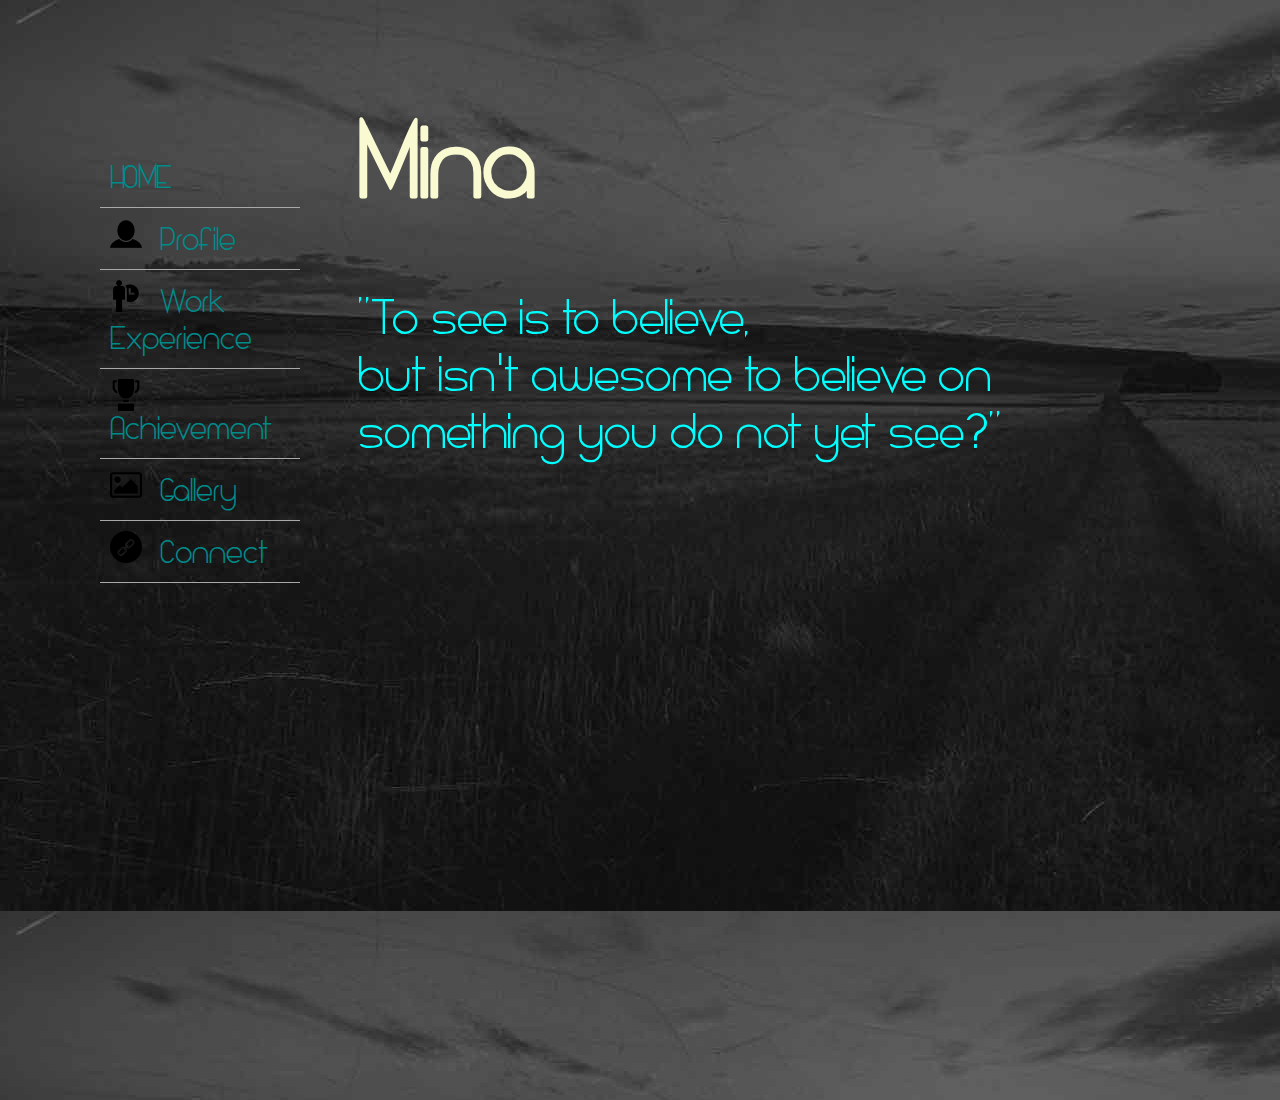
<file: index.html>
<html>
    <head> 
    <title> Welcome </title>
    <link rel="icon" href="images/mina.png">
    <link rel="stylesheet" type="text/css" href="styles/style.css"/>

    <meta name= "viewport" content = "width=device-width,initial-scale: 1.0, user-scalable=0"/>

    </head>
  
    <body background = "images/background.jpg">
        
     
        <section id="container">
            
            <section class ="sidebar"  >
               
               <ul id = "nav">
                   
                   <li> <a href="default.html" target="frame" > HOME</a></li>
                   <li> <a href="profile.html" target="frame" ><img src="images/003-people.png">  Profile</a></li>
                   <li> <a href="workexperience.html" target="frame" ><img src="images/002-employee.png">  Work Experience</a></li>
                   <li> <a href="achievement.html" target="frame" ><img src="images/001-trophy.png"> Achievement</a></li>
                   <li> <a href="gallery.html" target="frame" ><img src="images/002-picture.png"> Gallery</a></li>
                   <li> <a href="link.html" target="frame"><img src="images/001-link.png"> Connect</a></li>

            </section>


            <section class="content">
                        <iframe src ="default.html" width="100%" height="100%" name="frame" scolling="none" frameborder="0"</iframe>                

            </section>

        </section> 


    </body>
</html>
</file>
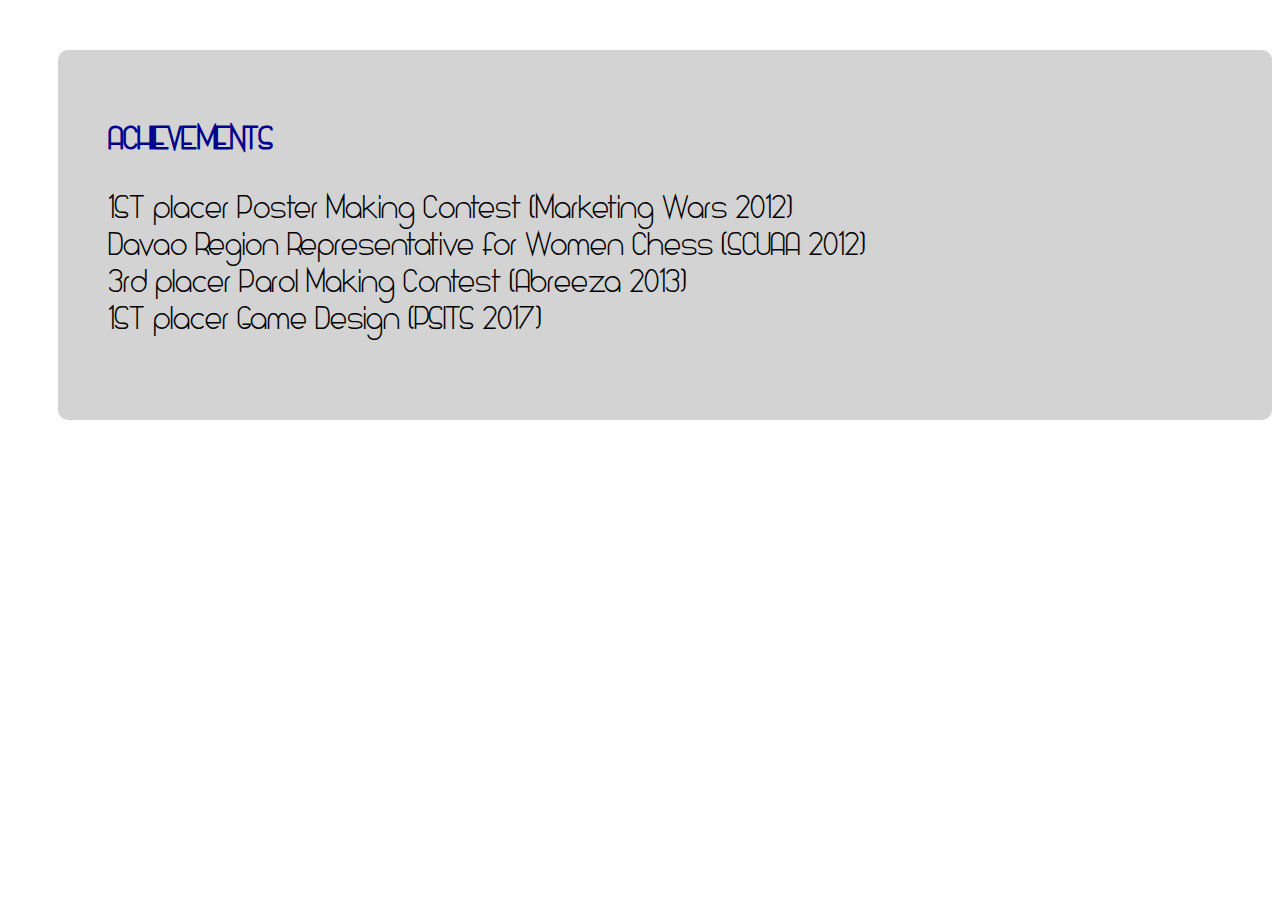
<file: achievement.html>
<html>
    <head>
    <link rel="stylesheet" type="text/css" href="styles/achievementS.css"/>
    
            </head>
    <body >
 
        <div id = "achievements">
               
              <h1> ACHIEVEMENTS </h1>

              <p> 
                  1ST placer Poster Making Contest (Marketing Wars 2012) <br>
                  Davao Region Representative for Women Chess (SCUAA 2012)<br>
                  3rd placer Parol Making Contest (Abreeza 2013) <br>
                  1ST placer Game Design (PSITS 2017) <br>
                  
                   
                    

            </div>

    </body>





</html>
</file>
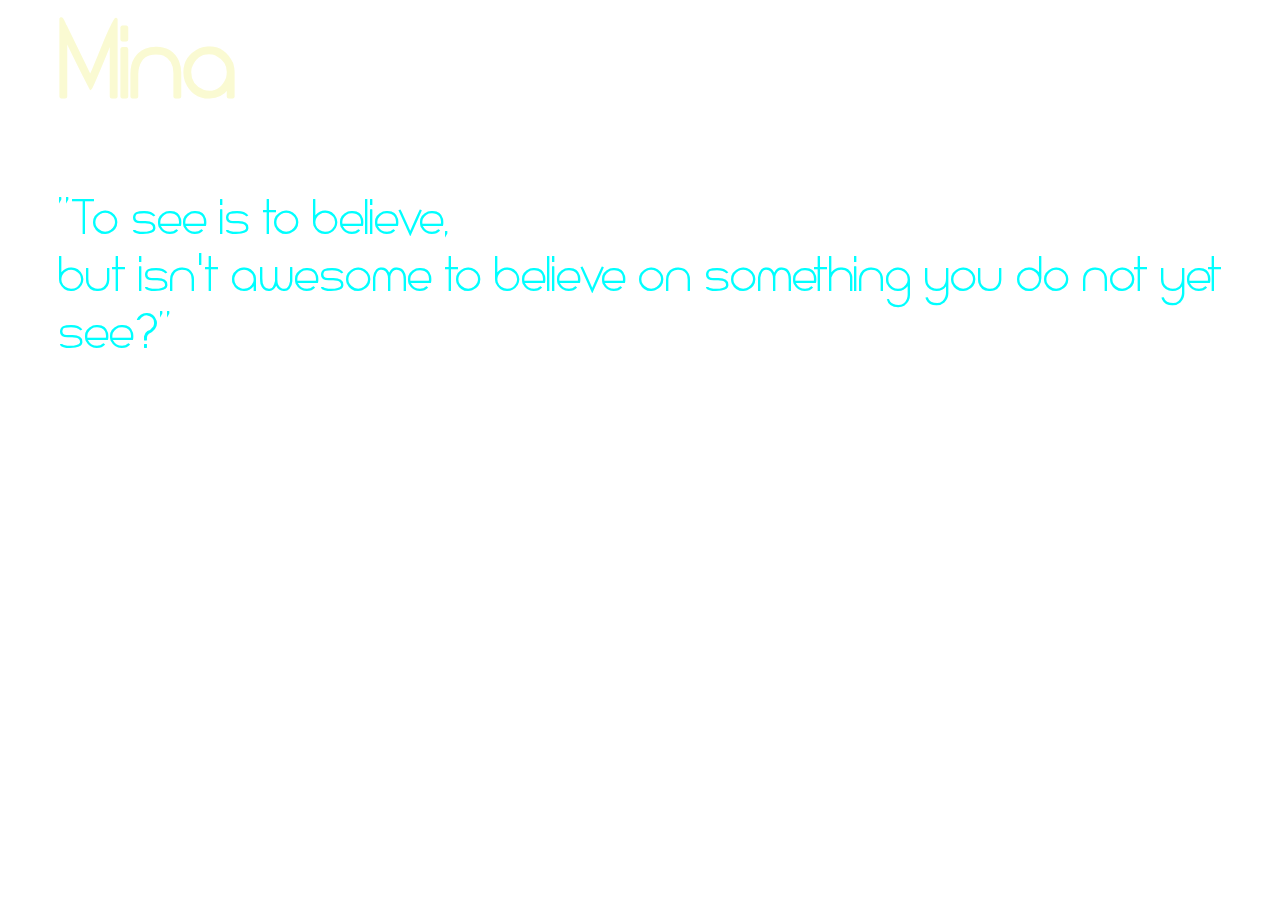
<file: default.html>
<html>
    <head>
     <link rel="stylesheet" type="text/css" href="styles/defaultS.css"/>

    
            </head>
    <body>
        <style> 

            </style>

                <div class="defaultFace">
                    <h1> Mina </h1>
                    <p>"To see is to believe,<br> but isn't awesome to believe on something you do not yet see?"</br></p>
                </div>
    </body>





</html>
</file>
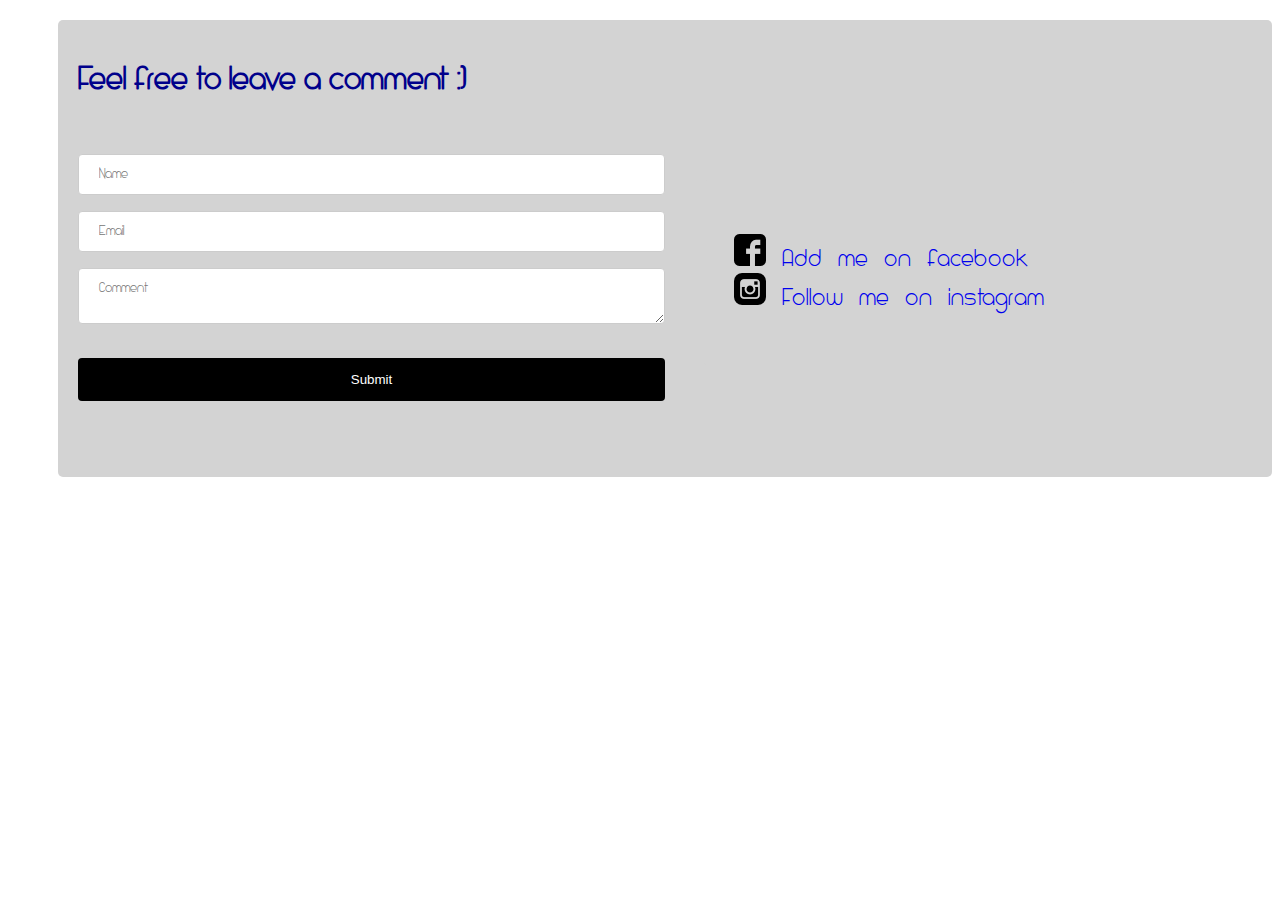
<file: link.html>
<html>
    <head>
   <link rel="stylesheet" type="text/css" href="styles/linkS.css"/>
    
            </head>
    <body>
      <div id = "link">
                <h1>
                    Feel free to leave a comment :)<br>
                </h1>

                <p>
                <form method='post'>
                    <input type='text' name='name' placeholder="Name" id='name' /> <br />
                    <input type='email' name='email' placeholder="Email"id='email' /><br />
                    <textarea name='comment' placeholder="Comment" id='comment' required></textarea> <br />
                    <input type='hidden' name='articleid' id='articleid' value='<? echo $_GET["id"]; ?>' />  <br> 
                    <input type='submit' value='Submit' />  
                    </form>
                </p>

                <div class = "linkarea">
                    <ul id = "linktags">
                        <li><a href="https://www.facebook.com/profile.php?id=100004818845821" target="_blank"><img src="images/002-facebook-logo.png"> Add me on facebook</a></li>
                        <li><a href="https://www.instagram.com/csbernal2015/" target="_blank"><img src="images/001-instagram.png"> Follow me on instagram</a></li>


                   
            </div>

    </body>





</html>
</file>
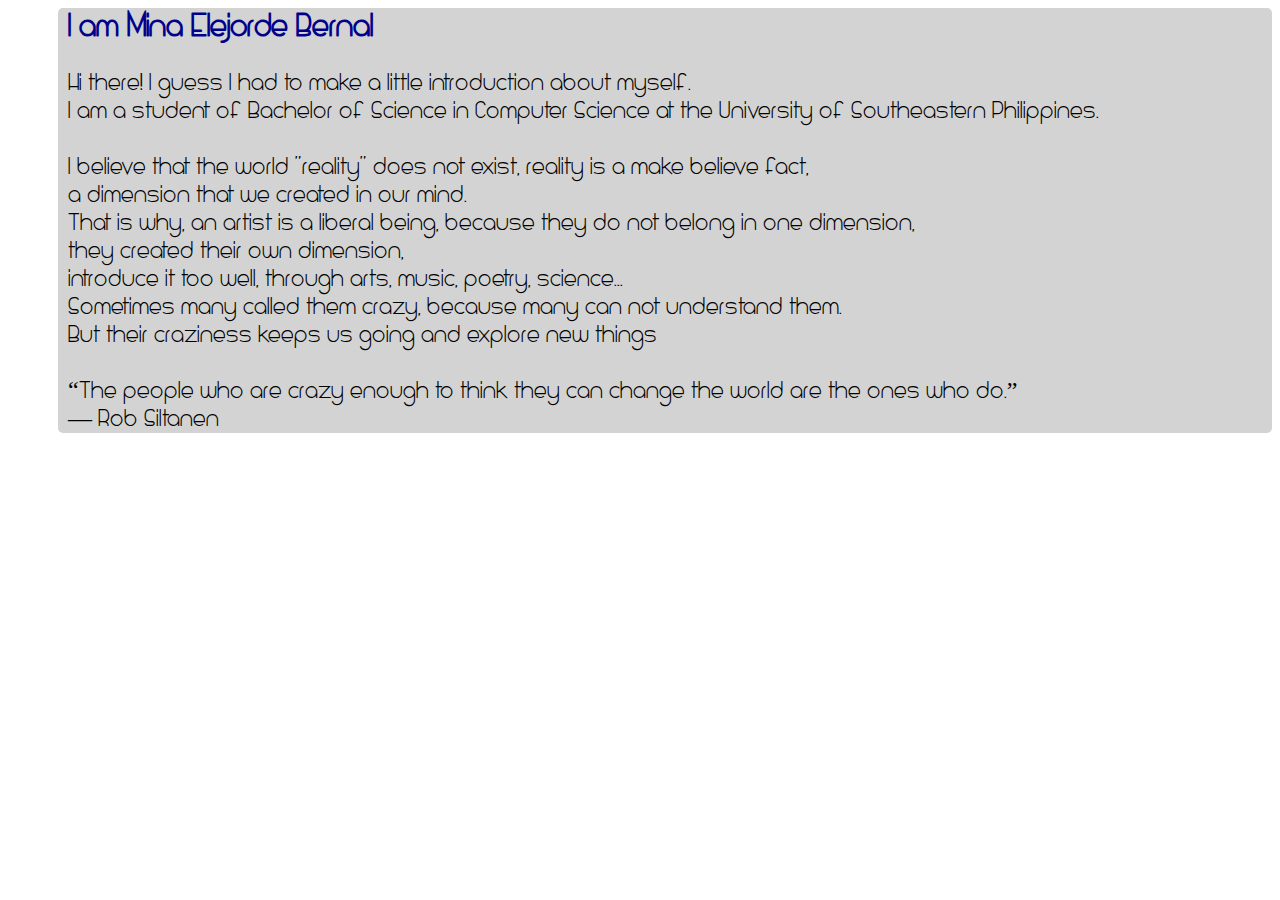
<file: profile.html>
<html>
    <head>
    <title> Mina's Profile </title>
     <link rel="stylesheet" type="text/css" href="styles/profileS.css"/>
    
    </head>
    <body>
       

            <div id = "profile">
                <h1>
                    I am  Mina Elejorde Bernal
                </h1>
                    <p>
                     Hi there! I guess I had to make a little introduction about myself. <br>
                     I am a student of Bachelor of Science in Computer Science at the University of Southeastern Philippines. <br>
                    <br>
                     
                    I believe that the world "reality" does  not exist, reality is a make believe fact, <br>
                    a dimension that we created in our mind. <br>
                    That is why, an artist is a liberal being, because they do not belong in one dimension,  <br>
                    they created their own dimension,  <br>
                    introduce it too well, through arts, music, poetry, science... <br>
                    Sometimes many called them crazy, because many can not understand them. <br>
                    But their craziness keeps us going and explore new things  <br>
                    <br>
                    “The people who are crazy enough to think they can change the world are the ones who do.”<br>
                    ― Rob Siltanen


                    </p>

            </div>

    </body>





</html>
</file>
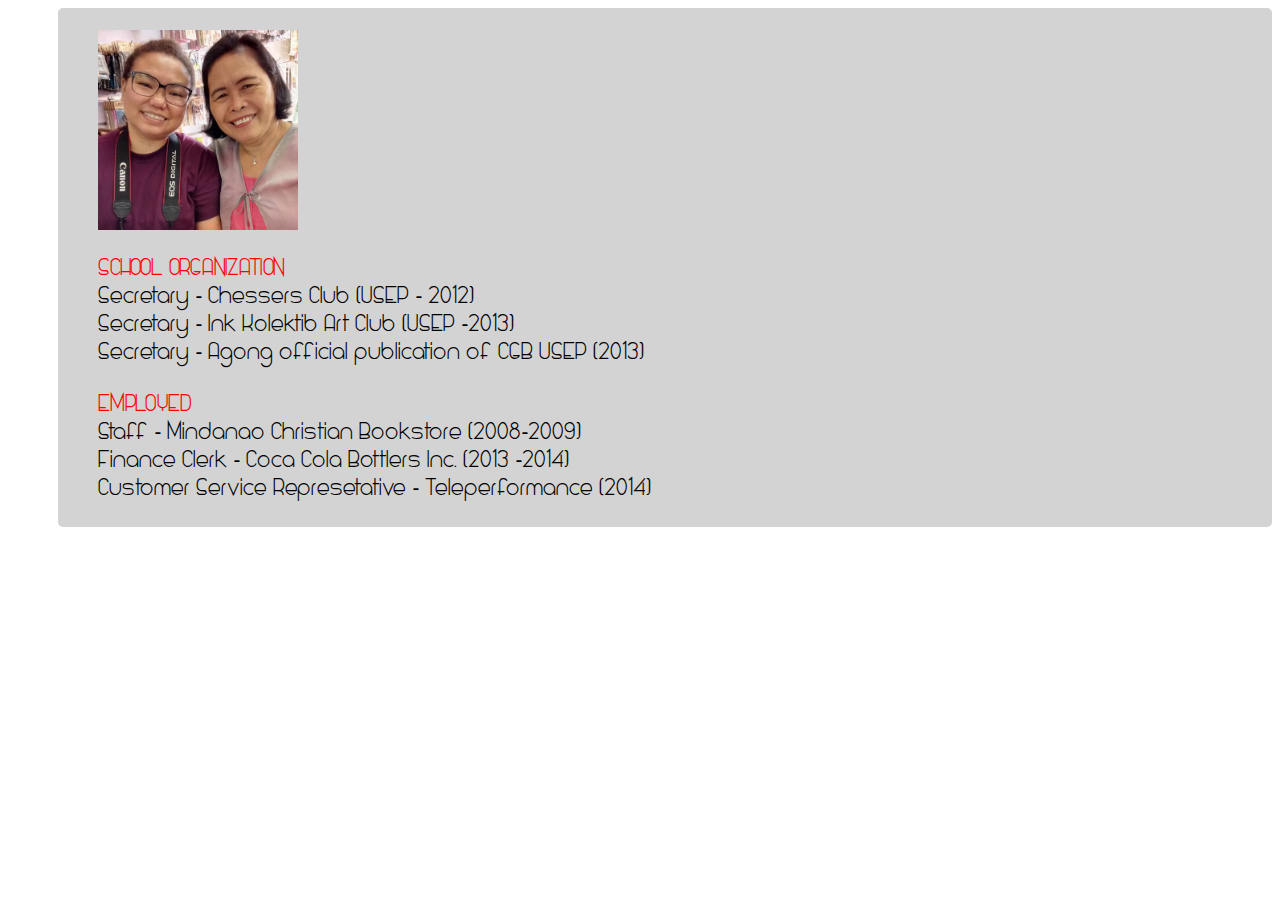
<file: workexperience.html>
<html>
    <head>
    <link rel="stylesheet" type="text/css" href="styles/workExperience.css"/>
    
            </head>
    <body>
       <div id = "work_experience">
               
                <h1>
                   <img  src="images/prof.jpg" width="200" height="200" >
                </h1>
                   <p>
                   <span id ="span">SCHOOL  ORGANIZATION </span><br>
                    Secretary - Chessers Club (USEP - 2012) <br>
                    Secretary - Ink Kolektib Art Club  (USEP -2013)<br>
                     Secretary - Agong official publication of CGB USEP (2013) 
                    </p>
                   <p> <span id ="span">EMPLOYED</span> <br>
                     Staff  - Mindanao Christian Bookstore (2008-2009) <br>
                    Finance Clerk - Coca Cola Bottlers Inc. (2013 -2014) <br>
                    Customer Service Represetative - Teleperformance (2014) 

                    </p>

            </div>

    </body>





</html>
</file>
<file: styles/style.css>
@font-face
{
    font-family: newFont;
    src:url("Glamourousse.ttf");
}


* {
    margin:0;
    padding: 0;
    box-sizzing:border-box;
}

a{
   
    text-decoration: none;
    word-spacing: 10px;
}


div#container{
    width: 100%;
    margin: 0 auto;

}



.sidebar{
   
    width:200px;
    float:left;
    margin-top: 150px;
    margin-left: 100px;
  
}



ul#nav li{
    list-style: none;
}

ul#nav li a{
    font-family: newFont;
    color:darkcyan;
    display: block;
    padding: 10px;
    font-size: 2em;
    border-bottom: 1px solid darkgrey;
    -webkit-transition: 0.2s;
    -moz-transition: 0.2s;
    -o-transition: 0.2s;
    transition: 0.2s;
}

ul#nav li a:hover{
    background-color: darkgrey;
    color: floralwhite;
    padding-left: 30px;
}


.content{
    
    margin-left:200px;
    width:auto;
    height:100%;
    padding: 100px;
    
}

.defaultFace{
        float:top;
        left: 50px;
        font-family: newFont;

}
.defaultFace h1
{
       
        font-size: 100px;
        }
.defaultFace p
        {
       
        font-size: 50px;
        }
        

@media only screen and (max-width: 350px){
    .content{
        padding: 10px;
        position:absolute;
        
        margin-top: 550px;
        margin-left: 0px;
    
        left:0px;
    }

    .defaultFace{
        left:10px;
    }
    
   
   
    .sidebar{
    
        margin-top: 50px;
        margin-left: 50px;
        font-size: .8em;
    

    }
    
   

    
}
</file>
<file: styles/achievementS.css>
@font-face
{
     font-family: newFont;
    src:url("Glamourousse.ttf");
}


#achievements{
    font-family: newFont;
    margin-top: 50px;
    margin-left: 50px;
    width:auto;
}

 div {
                    border-radius: 10px;
                    background-color:lightgray;
                    padding: 50px;
                }
                

h1,h2{
    color:darkblue;
}
            
p{
    font-size: 2em;

}
</file>
<file: styles/defaultS.css>
@font-face
            {
            font-family: newFont;
            src:url("Glamourousse.ttf");
            }

           
        .defaultFace{
           
                margin-left: 50px;
                font-family: newFont;

        }
        .defaultFace h1
            {
                color:lightgoldenrodyellow;
                font-size: 100px;
             }
        .defaultFace p{
                color:cyan;
                font-size: 50px;
         }
</file>
<file: styles/linkS.css>
@font-face
            {
            font-family: newFont;
            src:url("Glamourousse.ttf");
            }

            #link{
                font-family: newFont;
                margin-top: 20px;
                margin-left: 50px;
                width:auto;
                color:darkblue;
                
            }
            p{
                font-size: 3em;

            }
            
            input[type=email],input[type=text],textarea, select {
                font-family: newFont;
                color: black;
                    width: 50%;
                    padding: 12px 20px;
                    margin: 8px 0;
                    display: inline-block;
                    border: 1px solid #ccc;
                    border-radius: 4px;
                    box-sizing: border-box;
                }

                input[type=submit] {
                    width: 50%;
                    background-color:black;
                    color: white;
                    padding: 14px 20px;
                    margin: 8px 0;
                    border: none;
                    border-radius: 4px;
                    cursor: pointer;
                }
              
                input[type=submit]:hover {
                    background-color: darkgray;
                }

                div {
                    border-radius: 5px;
                    background-color:lightgrey;
                    padding: 20px;
                }
                
                ul#linktags li{
                    list-style: none;
                     
                }

                .linkarea{
                    
                    padding:10px;                    
                    position: absolute;
                    top: 20%;
                    left:55%;
                    
                }

                #linktags{

                        
                        color:black;
                        display: block;
                        padding: 20px;
                        font-size: 1.5em;
                        -webkit-transition: 0.2s;
                        -moz-transition: 0.2s;
                        -o-transition: 0.2s;
                        transition: 0.2s;
             
                }

                ul#linktags li a:hover{
                    
                        
                        padding-left: 10px;
                    }


                a{
                       
                        text-decoration: none;
                        word-spacing: 10px;
                    }
</file>
<file: styles/profileS.css>
@font-face
{
        font-family: newFont;
        src:url("Glamourousse.ttf");
}


#profile{
        font-family: newFont;
        margin-top: 0px;
        margin-left: 50px;
        width:auto;
}
 div {
                    border-radius: 5px;
                    background-color:lightgray;
                    padding-left: 10px;
                }
                

h1{
    color:darkblue;
}

p{
    font-size: 1.5em;

}
</file>
<file: styles/workExperience.css>
@font-face
{
        font-family: newFont;
        src:url("Glamourousse.ttf");
}

#work_experience{
        font-family: newFont;
        margin-left: 50px;
        width:auto;
}
     
 div {
                    border-radius: 5px;
                    background-color:lightgray;
                    padding-left: 40px;
                    padding-top: 1px;
                    padding-bottom: 1px;
                }
                
#span{
    color:red;
}
            
p{
    font-size: 1.5em;
}
</file>
